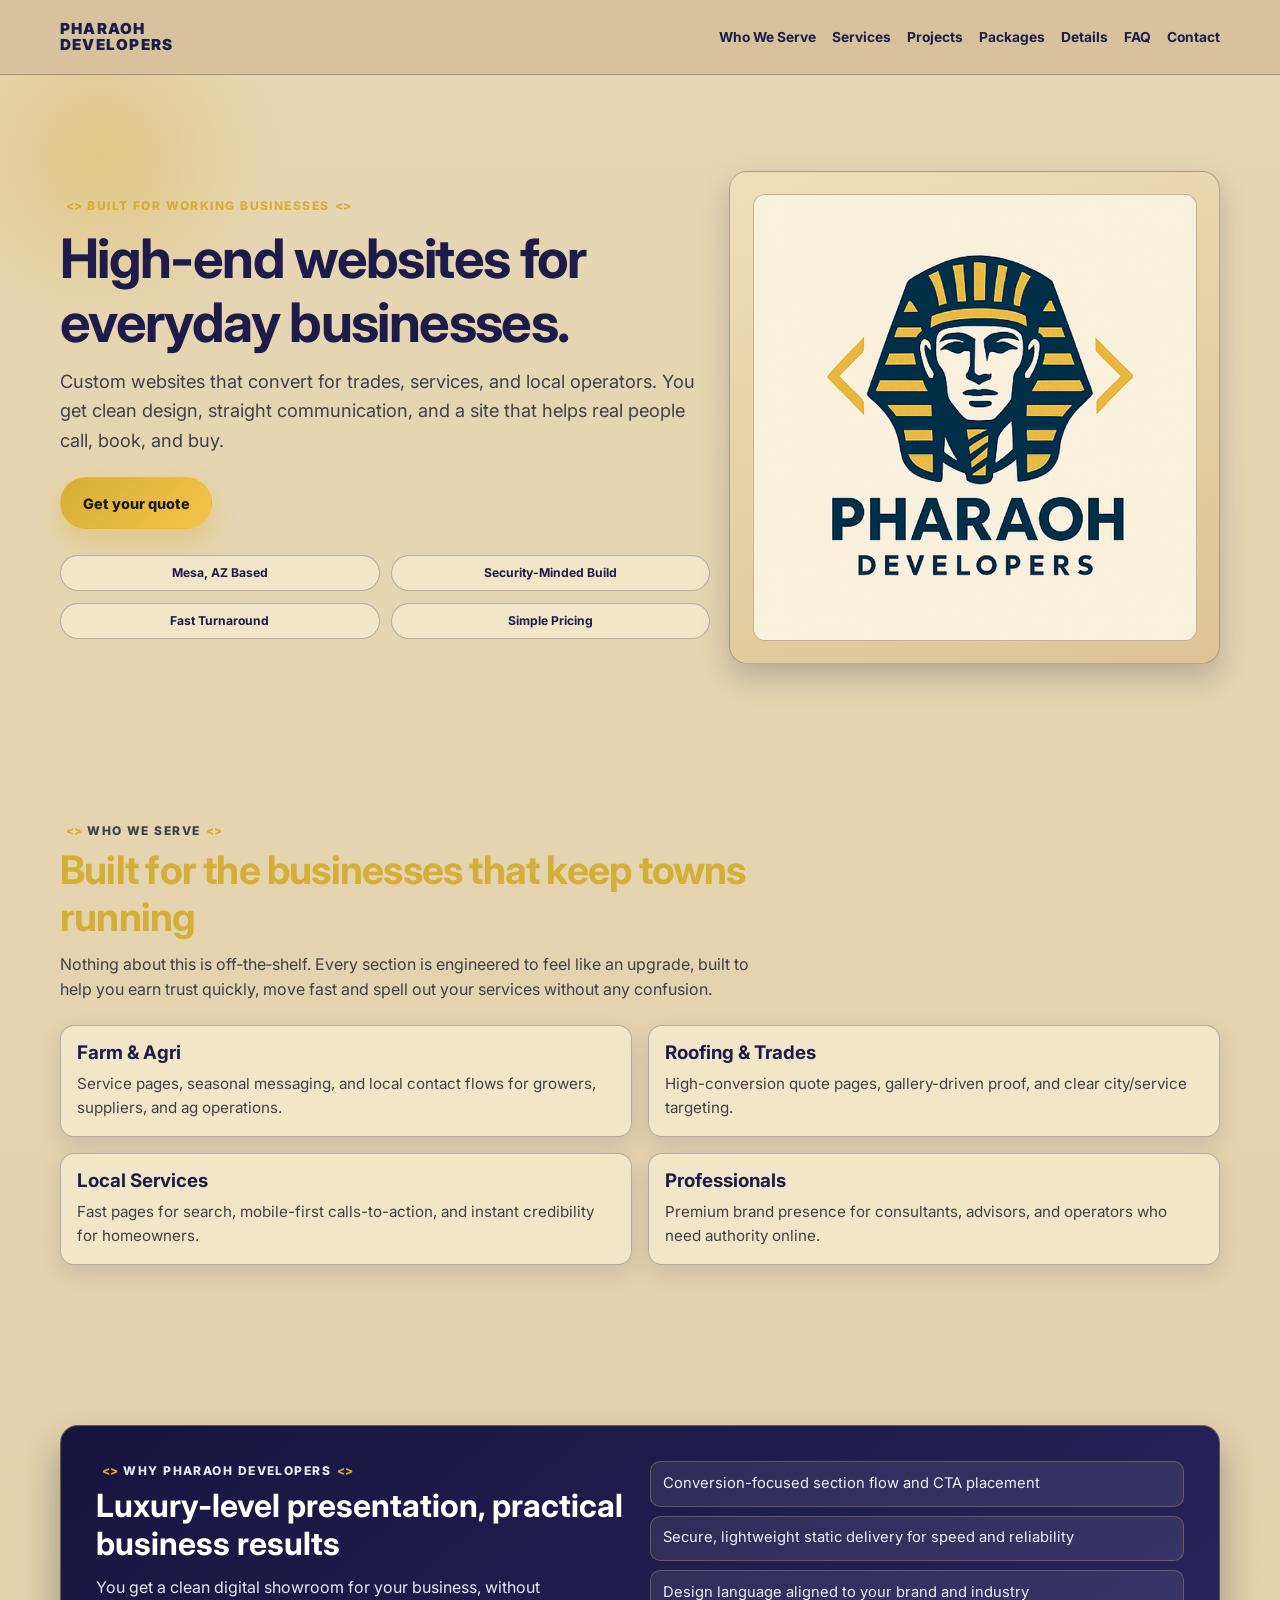
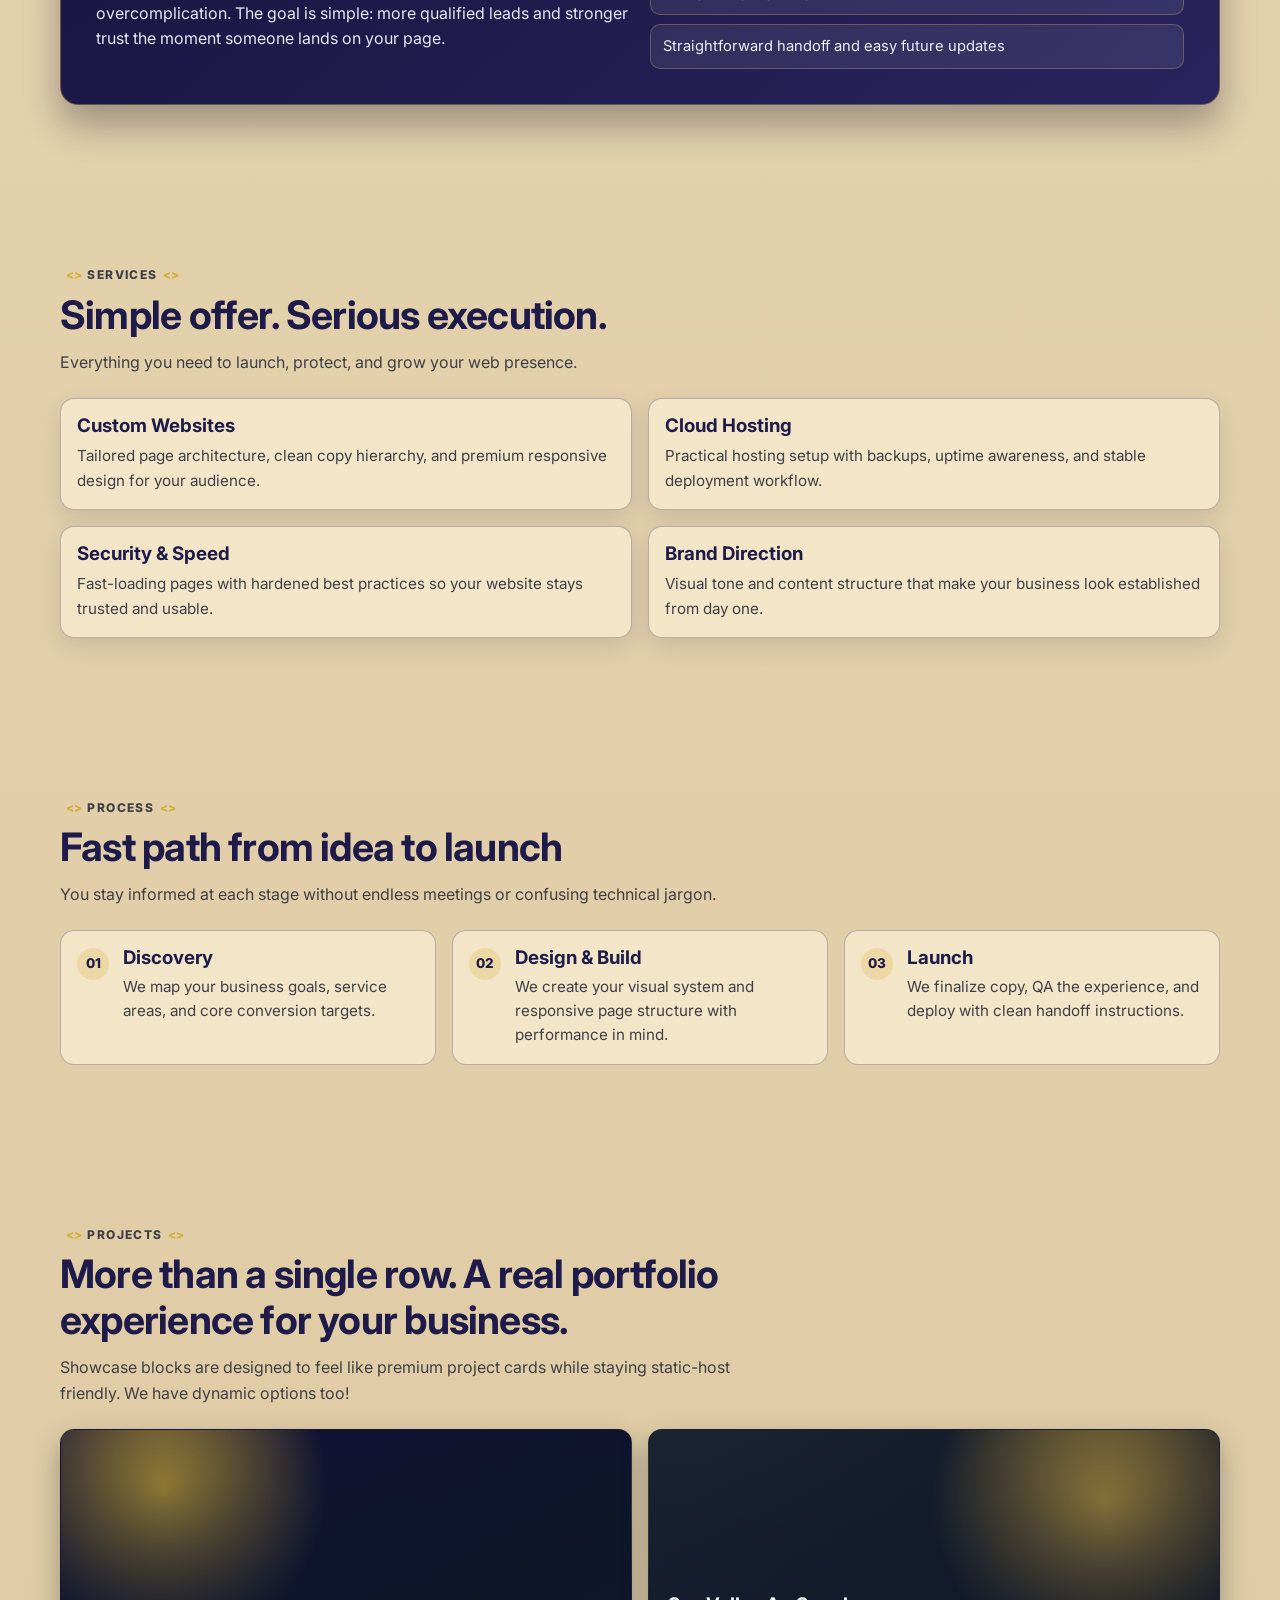
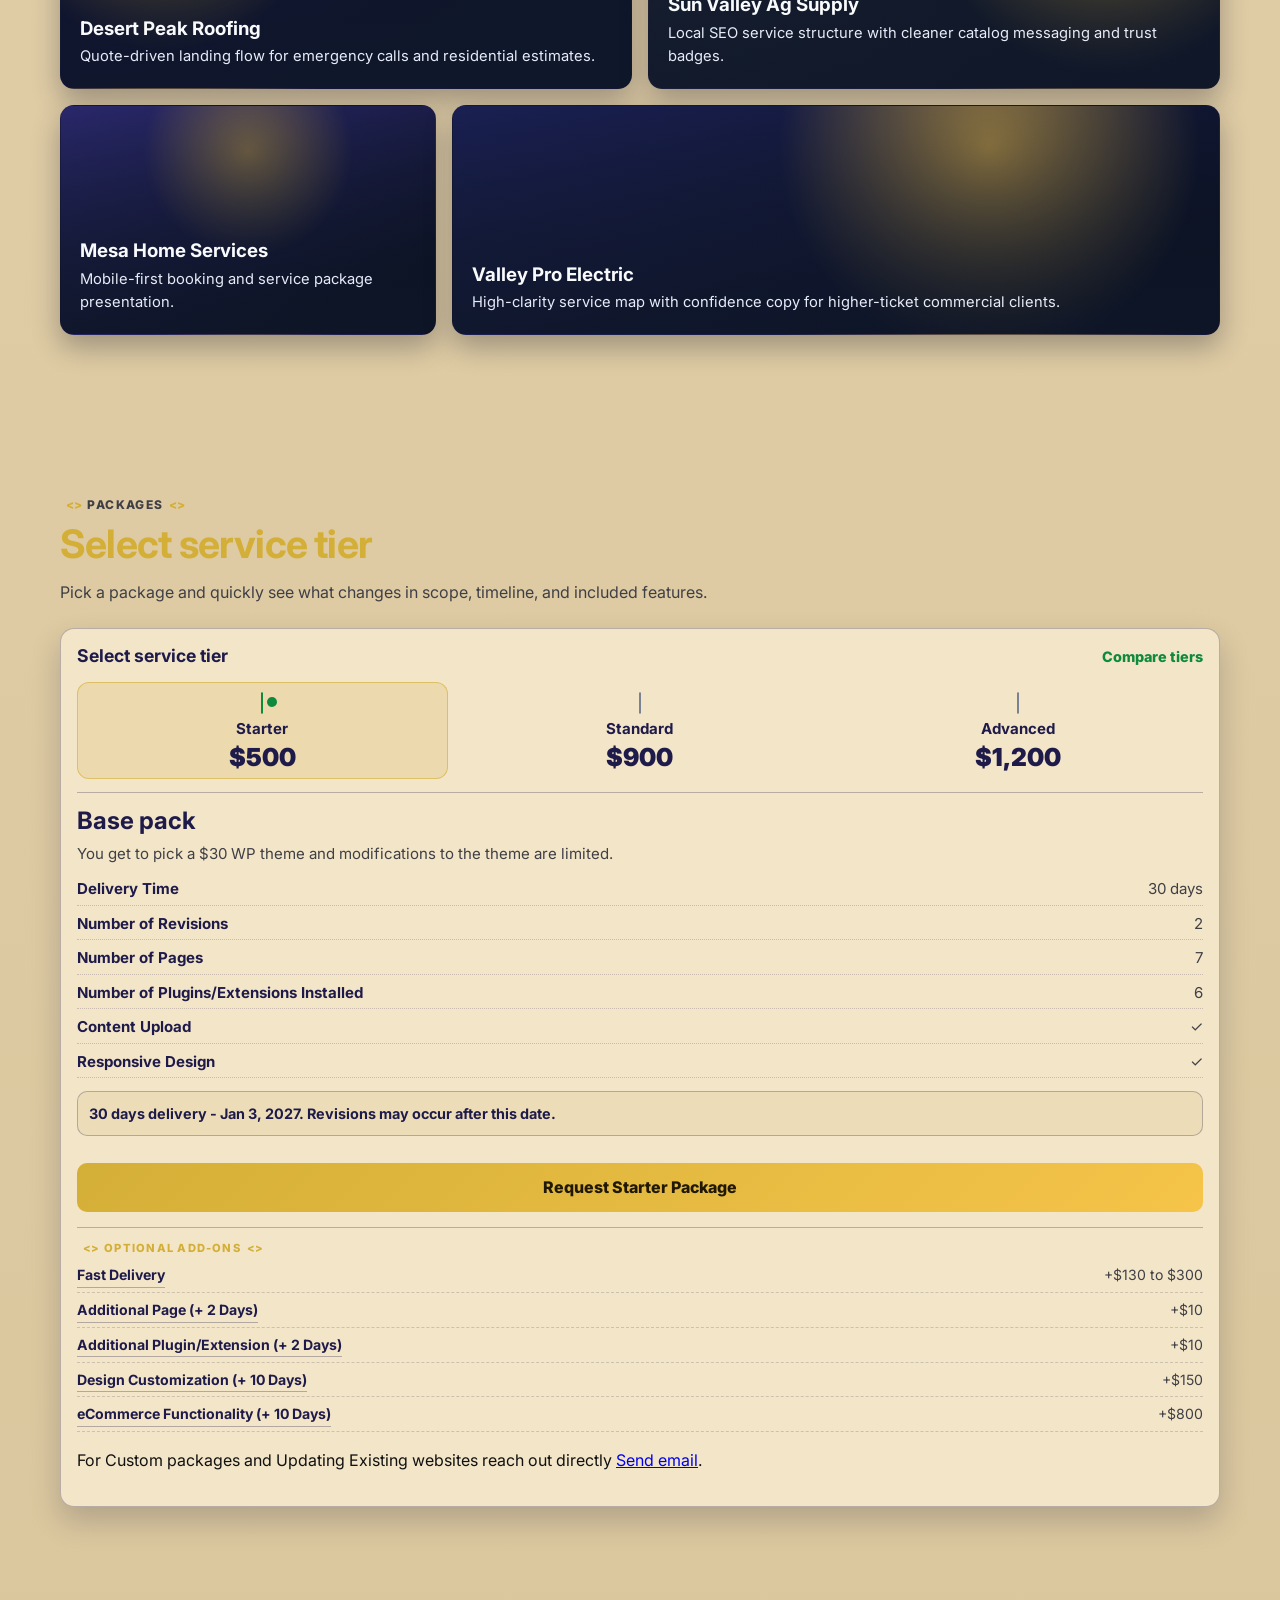
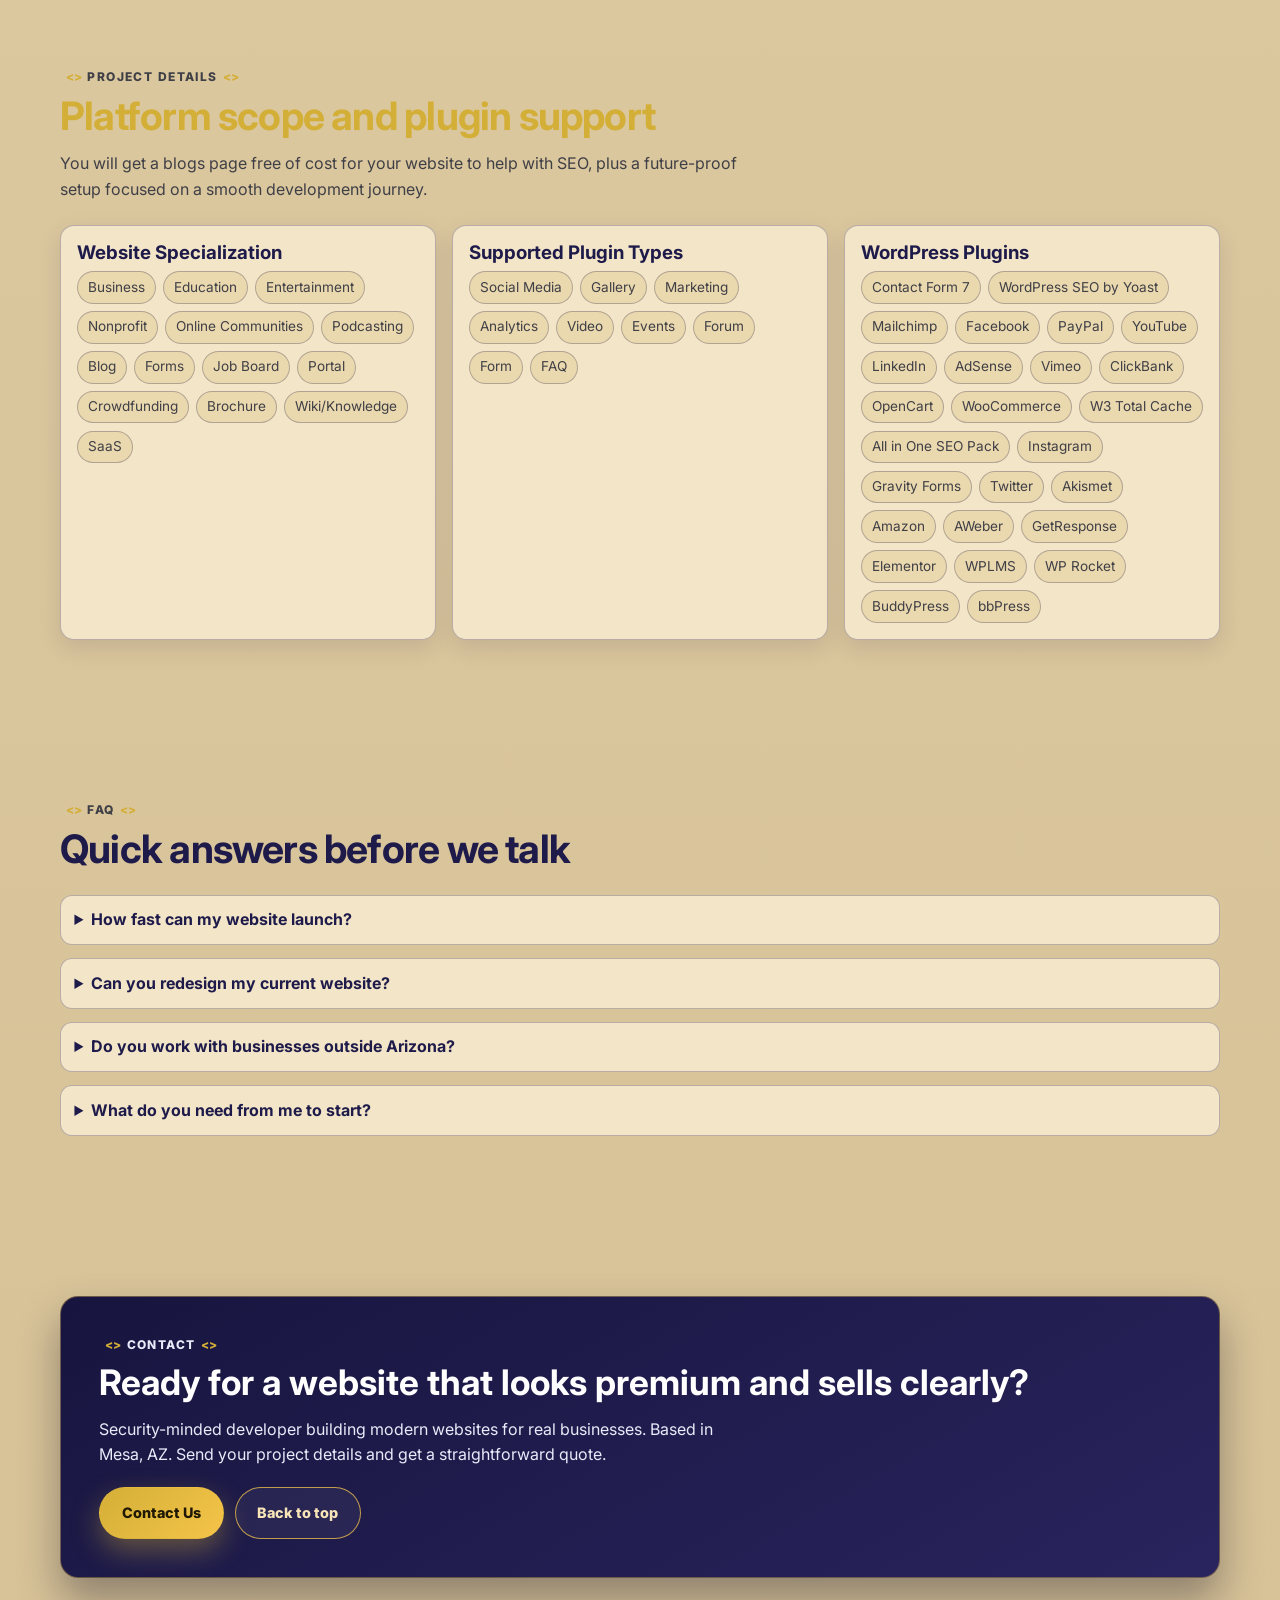
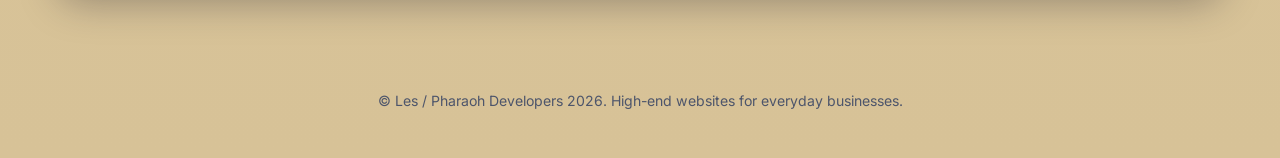
<file: index.html>
<!DOCTYPE html>
<html lang="en">
<head>
  <meta charset="UTF-8" />
  <meta name="viewport" content="width=device-width, initial-scale=1" />
  <title>Pharaoh Developers | High-End Websites for Everyday Businesses</title>
  <meta
    name="description"
    content="Pharaoh Developers builds secure, modern, conversion-focused websites for trades, services, and local businesses."
  />
  <link rel="preconnect" href="https://fonts.googleapis.com" />
  <link rel="preconnect" href="https://fonts.gstatic.com" crossorigin />
  <link
    href="https://fonts.googleapis.com/css2?family=Inter:wght@400;500;600;700;800;900&display=swap"
    rel="stylesheet"
  />
  <link rel="stylesheet" href="./style.css">
</head>
<body>
  <header class="site-header">
    <div class="container nav-wrap">
      <a class="brand" href="#top">Pharaoh<br />Developers</a>
      <nav class="nav-links" aria-label="Primary">
        <a href="#serve">Who We Serve</a>
        <a href="#services">Services</a>
        <a href="#projects">Projects</a>
        <a href="#packages">Packages</a>
        <a href="#project-details">Details</a>
        <a href="#faq">FAQ</a>
        <a href="#contact">Contact</a>
      </nav>
    </div>
  </header>

  <main id="top">
    <section class="hero" aria-labelledby="hero-title">
      <div class="container hero-grid">
        <div class="reveal">
          <p class="eyebrow">Built for working businesses</p>
          <h1 id="hero-title">High-end websites for everyday businesses.</h1>
          <p class="lead">
            Custom websites that convert for trades, services, and local operators. You get clean design,
            straight communication, and a site that helps real people call, book, and buy.
          </p>
          <div class="hero-actions">
            <a class="btn btn-gold" href="mailto:devan@pharaohdevelopers.com">Get your quote</a>
            <!-- <a class="btn btn-ghost" href="#projects">See examples</a> -->
          </div>
          <div class="hero-trust">
            <div class="trust-pill">Mesa, AZ Based</div>
            <div class="trust-pill">Security-Minded Build</div>
            <div class="trust-pill">Fast Turnaround</div>
            <div class="trust-pill">Simple Pricing</div>
          </div>
        </div>
        <aside class="hero-card reveal delay-1">
          <img class="hero-logo" src="./logo.png" alt="Pharaoh Developers logo" />
        </aside>
      </div>
    </section>

    <section id="serve">
      <div class="container">
        <div class="section-head reveal">
          <p class="eyebrow">Who we serve</p>
          <h2>Built for the businesses that keep towns running</h2>
          <p>Nothing about this is off‑the‑shelf. Every section is engineered to feel like an upgrade, built to help you earn trust quickly, move fast and spell out your services without any confusion.</p>
        </div>
        <div class="checker">
          <article class="checker-card reveal"><h3>Farm &amp; Agri</h3><p>Service pages, seasonal messaging, and local contact flows for growers, suppliers, and ag operations.</p></article>
          <article class="checker-card reveal delay-1"><h3>Roofing &amp; Trades</h3><p>High-conversion quote pages, gallery-driven proof, and clear city/service targeting.</p></article>
          <article class="checker-card reveal delay-2"><h3>Local Services</h3><p>Fast pages for search, mobile-first calls-to-action, and instant credibility for homeowners.</p></article>
          <article class="checker-card reveal delay-3"><h3>Professionals</h3><p>Premium brand presence for consultants, advisors, and operators who need authority online.</p></article>
        </div>
      </div>
    </section>

    <section aria-labelledby="value-title">
      <div class="container split-band reveal">
        <div class="split-grid">
          <div>
            <p class="eyebrow">Why Pharaoh Developers</p>
            <h2 id="value-title">Luxury-level presentation, practical business results</h2>
            <p>You get a clean digital showroom for your business, without overcomplication. The goal is simple: more qualified leads and stronger trust the moment someone lands on your page.</p>
          </div>
          <ul class="feature-list">
            <li>Conversion-focused section flow and CTA placement</li>
            <li>Secure, lightweight static delivery for speed and reliability</li>
            <li>Design language aligned to your brand and industry</li>
            <li>Straightforward handoff and easy future updates</li>
          </ul>
        </div>
      </div>
    </section>

    <section id="services">
      <div class="container">
        <div class="section-head reveal">
          <p class="eyebrow">Services</p>
          <h2>Simple offer. Serious execution.</h2>
          <p>Everything you need to launch, protect, and grow your web presence.</p>
        </div>
        <div class="alt-grid">
          <article class="alt-card reveal"><h3>Custom Websites</h3><p>Tailored page architecture, clean copy hierarchy, and premium responsive design for your audience.</p></article>
          <article class="alt-card reveal delay-1"><h3>Cloud Hosting</h3><p>Practical hosting setup with backups, uptime awareness, and stable deployment workflow.</p></article>
          <article class="alt-card reveal delay-2"><h3>Security &amp; Speed</h3><p>Fast-loading pages with hardened best practices so your website stays trusted and usable.</p></article>
          <article class="alt-card reveal delay-3"><h3>Brand Direction</h3><p>Visual tone and content structure that make your business look established from day one.</p></article>
        </div>
      </div>
    </section>

    <section aria-labelledby="process-title">
      <div class="container">
        <div class="section-head reveal">
          <p class="eyebrow">Process</p>
          <h2 id="process-title">Fast path from idea to launch</h2>
          <p>You stay informed at each stage without endless meetings or confusing technical jargon.</p>
        </div>
        <ol class="timeline">
          <li class="reveal"><span class="step">01</span><div><h3>Discovery</h3><p>We map your business goals, service areas, and core conversion targets.</p></div></li>
          <li class="reveal delay-1"><span class="step">02</span><div><h3>Design &amp; Build</h3><p>We create your visual system and responsive page structure with performance in mind.</p></div></li>
          <li class="reveal delay-2"><span class="step">03</span><div><h3>Launch</h3><p>We finalize copy, QA the experience, and deploy with clean handoff instructions.</p></div></li>
        </ol>
      </div>
    </section>

    <section id="projects">
      <div class="container">
        <div class="section-head reveal">
          <p class="eyebrow">Projects</p>
          <h2>More than a single row. A real portfolio experience for your business.</h2>
          <p>Showcase blocks are designed to feel like premium project cards while staying static-host friendly. We have dynamic options too!</p>
        </div>
        <div class="mosaic">
          <article class="tile tile-a reveal"><div class="tile-content"><h3>Desert Peak Roofing</h3><p>Quote-driven landing flow for emergency calls and residential estimates.</p></div></article>
          <article class="tile tile-b reveal delay-1"><div class="tile-content"><h3>Sun Valley Ag Supply</h3><p>Local SEO service structure with cleaner catalog messaging and trust badges.</p></div></article>
          <article class="tile tile-c reveal delay-2"><div class="tile-content"><h3>Mesa Home Services</h3><p>Mobile-first booking and service package presentation.</p></div></article>
          <article class="tile tile-d reveal delay-3"><div class="tile-content"><h3>Valley Pro Electric</h3><p>High-clarity service map with confidence copy for higher-ticket commercial clients.</p></div></article>
        </div>
      </div>
    </section>

    <section id="packages">
      <div class="container">
        <div class="section-head reveal">
          <p class="eyebrow">Packages</p>
          <h2>Select service tier</h2>
          <p>Pick a package and quickly see what changes in scope, timeline, and included features.</p>
        </div>
        <div class="package-selector reveal delay-1">
          <input type="radio" name="package-tier" id="p-starter" checked />
          <input type="radio" name="package-tier" id="p-standard" />
          <input type="radio" name="package-tier" id="p-advanced" />
          <div class="ps-head"><h3>Select service tier</h3><span>Compare tiers</span></div>
          <div class="ps-tiers">
            <label class="ps-tier" for="p-starter"><span class="ps-dot" aria-hidden="true"></span><span class="ps-name">Starter</span><span class="ps-price">$500</span></label>
            <label class="ps-tier" for="p-standard"><span class="ps-dot" aria-hidden="true"></span><span class="ps-name">Standard</span><span class="ps-price">$900</span></label>
            <label class="ps-tier" for="p-advanced"><span class="ps-dot" aria-hidden="true"></span><span class="ps-name">Advanced</span><span class="ps-price">$1,200</span></label>
          </div>
          <div class="ps-packs">
            <article class="ps-pack ps-starter">
              <h4>Base pack</h4>
              <p class="ps-intro">You get to pick a $30 WP theme and modifications to the theme are limited.</p>
              <ul class="ps-lines">
                <li><strong>Delivery Time</strong><span>30 days</span></li>
                <li><strong>Number of Revisions</strong><span>2</span></li>
                <li><strong>Number of Pages</strong><span>7</span></li>
                <li><strong>Number of Plugins/Extensions Installed</strong><span>6</span></li>
                <li><strong>Content Upload</strong><span class="ok">✓</span></li>
                <li><strong>Responsive Design</strong><span class="ok">✓</span></li>
              </ul>
              <p class="ps-delivery">30 days delivery - <span id="starter-delivery-date"></span>. Revisions may occur after this date.</p>              
                <script>
                  (function(){
                    const now = new Date();
                    now.setDate(now.getDate() + 30);
                    document.getElementById('starter-delivery-date').textContent = now.toLocaleDateString(undefined, {month:'short', day:'numeric', year:'numeric'});
                  })();
                </script>
              <a class="ps-btn" href="mailto:devan@pharaohdevelopers.com?subject=Starter%20Package%20Inquiry">Request Starter Package</a>
              <div class="ps-addons">
                <p class="eyebrow">Optional add-ons</p>
                <ul class="ps-addon-list">
                  <li><a href="mailto:devan@pharaohdevelopers.com?subject=Starter%20Add-on%20-%20Fast%20Delivery">Fast Delivery</a><span>+$130 to $300</span></li>
                  <li><a href="mailto:devan@pharaohdevelopers.com?subject=Starter%20Add-on%20-%20Additional%20Page">Additional Page (+ 2 Days)</a><span>+$10</span></li>
                  <li><a href="mailto:devan@pharaohdevelopers.com?subject=Starter%20Add-on%20-%20Additional%20Plugin%20or%20Extension">Additional Plugin/Extension (+ 2 Days)</a><span>+$10</span></li>
                  <li><a href="mailto:devan@pharaohdevelopers.com?subject=Starter%20Add-on%20-%20Design%20Customization">Design Customization (+ 10 Days)</a><span>+$150</span></li>
                  <li><a href="mailto:devan@pharaohdevelopers.com?subject=Starter%20Add-on%20-%20Ecommerce%20Functionality">eCommerce Functionality (+ 10 Days)</a><span>+$800</span></li>
                </ul>
              </div>
            </article>
            <article class="ps-pack ps-standard">
              <h4>Standard pack</h4>
              <p class="ps-intro">You get to pick a $30-$50 WP theme and modifications in color are possible.</p>
              <ul class="ps-lines">
                <li><strong>Delivery Time</strong><span>45 days</span></li>
                <li><strong>Number of Revisions</strong><span>5</span></li>
                <li><strong>Number of Pages</strong><span>11</span></li>
                <li><strong>Number of Plugins/Extensions Installed</strong><span>6</span></li>
                <li><strong>Content Upload</strong><span class="ok">✓</span></li>
                <li><strong>Responsive Design</strong><span class="ok">✓</span></li>
              </ul>
              <p class="ps-delivery">45 days delivery - <span id="standard-delivery-date"></span>. Revisions may occur after this date.</p>          
                <script>
                  (function(){
                    const now = new Date();
                    now.setDate(now.getDate() + 45);
                    document.getElementById('standard-delivery-date').textContent = now.toLocaleDateString(undefined, {month:'short', day:'numeric', year:'numeric'});
                  })();
                </script>
              <a class="ps-btn" href="mailto:devan@pharaohdevelopers.com?subject=Standard%20Package%20Inquiry">Request Standard Package</a>
              <div class="ps-addons">
                <p class="eyebrow">Optional add-ons</p>
                <ul class="ps-addon-list">
                  <li><a href="mailto:devan@pharaohdevelopers.com?subject=Standard%20Add-on%20-%20Fast%20Delivery">Fast Delivery</a><span>+$130 to $300</span></li>
                  <li><a href="mailto:devan@pharaohdevelopers.com?subject=Standard%20Add-on%20-%20Additional%20Page">Additional Page (+ 2 Days)</a><span>+$10</span></li>
                  <li><a href="mailto:devan@pharaohdevelopers.com?subject=Standard%20Add-on%20-%20Additional%20Plugin%20or%20Extension">Additional Plugin/Extension (+ 2 Days)</a><span>+$10</span></li>
                  <li><a href="mailto:devan@pharaohdevelopers.com?subject=Standard%20Add-on%20-%20Design%20Customization">Design Customization (+ 10 Days)</a><span>+$150</span></li>
                  <li><a href="mailto:devan@pharaohdevelopers.com?subject=Standard%20Add-on%20-%20Ecommerce%20Functionality">eCommerce Functionality (+ 10 Days)</a><span>+$800</span></li>
                </ul>
              </div>
            </article>
            <article class="ps-pack ps-advanced">
              <h4>All inclusive advanced pack</h4>
              <p class="ps-intro">Consists of everything in standard pack plus premium theme and stock photos.</p>
              <ul class="ps-lines">
                <li><strong>Delivery Time</strong><span>50 days</span></li>
                <li><strong>Number of Revisions</strong><span>7</span></li>
                <li><strong>Number of Pages</strong><span>13</span></li>
                <li><strong>Number of Plugins/Extensions Installed</strong><span>6</span></li>
                <li><strong>Design Customization</strong><span class="ok">✓</span></li>
                <li><strong>Content Upload</strong><span class="ok">✓</span></li>
                <li><strong>Responsive Design</strong><span class="ok">✓</span></li>
                <li><strong>Ecommerce Functionality</strong><span class="ok">✓</span></li>
              </ul>
              <p class="ps-delivery">50 days delivery - <span id="advanced-delivery-date"></span>. Revisions may occur after this date.</p>
                <script>
                  (function(){
                    const now = new Date();
                    now.setDate(now.getDate() + 50);
                    document.getElementById('advanced-delivery-date').textContent = now.toLocaleDateString(undefined, {month:'short', day:'numeric', year:'numeric'});
                  })();
                </script>
              <a class="ps-btn" href="mailto:devan@pharaohdevelopers.com?subject=Advanced%20Package%20Inquiry">Request Advanced Package</a>
              <div class="ps-addons">
                <p class="eyebrow">Optional add-ons</p>
                <ul class="ps-addon-list">
                  <li><a href="mailto:devan@pharaohdevelopers.com?subject=Advanced%20Add-on%20-%20Fast%20Delivery">Fast Delivery</a><span>+$130 to $300</span></li>
                  <li><a href="mailto:devan@pharaohdevelopers.com?subject=Advanced%20Add-on%20-%20Additional%20Page">Additional Page (+ 2 Days)</a><span>+$10</span></li>
                  <li><a href="mailto:devan@pharaohdevelopers.com?subject=Advanced%20Add-on%20-%20Additional%20Plugin%20or%20Extension">Additional Plugin/Extension (+ 2 Days)</a><span>+$10</span></li>
                  <li><a href="mailto:devan@pharaohdevelopers.com?subject=Advanced%20Add-on%20-%20Design%20Customization">Design Customization (+ 10 Days)</a><span>+$150</span></li>
                  <li><a href="mailto:devan@pharaohdevelopers.com?subject=Advanced%20Add-on%20-%20Ecommerce%20Functionality">eCommerce Functionality (+ 10 Days)</a><span>+$800</span></li>
                </ul>
              </div>
            </article>
          </div>
          <p>For Custom packages and Updating Existing websites reach out directly <a href="mailto:devan@pharaohdevelopers.com">Send email</a>.</p>
        </div>        
      </div>
    </section>

    <section id="project-details">
      <div class="container">
        <div class="section-head reveal">
          <p class="eyebrow">Project details</p>
          <h2>Platform scope and plugin support</h2>
          <p>You will get a blogs page free of cost for your website to help with SEO, plus a future-proof setup focused on a smooth development journey.</p>
        </div>
        <div class="project-detail-grid">
          <article class="detail-card reveal">
            <h3>Website Specialization</h3>
            <ul class="tag-list">
              <li>Business</li><li>Education</li><li>Entertainment</li><li>Nonprofit</li><li>Online Communities</li><li>Podcasting</li><li>Blog</li><li>Forms</li><li>Job Board</li><li>Portal</li><li>Crowdfunding</li><li>Brochure</li><li>Wiki/Knowledge</li><li>SaaS</li>
            </ul>
          </article>
          <article class="detail-card reveal delay-1">
            <h3>Supported Plugin Types</h3>
            <ul class="tag-list">
              <li>Social Media</li><li>Gallery</li><li>Marketing</li><li>Analytics</li><li>Video</li><li>Events</li><li>Forum</li><li>Form</li><li>FAQ</li>
            </ul>
          </article>
          <article class="detail-card reveal delay-2">
            <h3>WordPress Plugins</h3>
            <ul class="tag-list">
              <li>Contact Form 7</li><li>WordPress SEO by Yoast</li><li>Mailchimp</li><li>Facebook</li><li>PayPal</li><li>YouTube</li><li>LinkedIn</li><li>AdSense</li><li>Vimeo</li><li>ClickBank</li><li>OpenCart</li><li>WooCommerce</li><li>W3 Total Cache</li><li>All in One SEO Pack</li><li>Instagram</li><li>Gravity Forms</li><li>Twitter</li><li>Akismet</li><li>Amazon</li><li>AWeber</li><li>GetResponse</li><li>Elementor</li><li>WPLMS</li><li>WP Rocket</li><li>BuddyPress</li><li>bbPress</li>
            </ul>
          </article>
        </div>
      </div>
    </section>

    <section id="faq">
      <div class="container">
        <div class="section-head reveal">
          <p class="eyebrow">FAQ</p>
          <h2>Quick answers before we talk</h2>
        </div>
        <div class="faq-wrap">
          <details class="reveal"><summary>How fast can my website launch?</summary><p>Most projects launch in 1-3 weeks depending on content readiness and revision rounds.</p></details>
          <details class="reveal delay-1"><summary>Can you redesign my current website?</summary><p>Yes. We can rebuild your current site with cleaner structure, better speed, and stronger conversion flow.</p></details>
          <details class="reveal delay-2"><summary>Do you work with businesses outside Arizona?</summary><p>Absolutely. We are based in Mesa, AZ, and build for businesses in any market.</p></details>
          <details class="reveal delay-3"><summary>What do you need from me to start?</summary><p>Your services list, target location, preferred style direction, and any existing logo or photos.</p></details>
        </div>
      </div>
    </section>

    <section id="contact">
      <div class="container final-cta reveal">
        <p class="eyebrow">Contact</p>
        <h2>Ready for a website that looks premium and sells clearly?</h2>
        <p>Security-minded developer building modern websites for real businesses. Based in Mesa, AZ. Send your project details and get a straightforward quote.</p>
        <div class="final-row">
          <a class="btn btn-gold" href="mailto:devan@pharaohdevelopers.com">Contact Us</a>
          <a class="btn btn-ghost" href="#top">Back to top</a>
        </div>
      </div>
    </section>
  </main>

  <footer>
    &copy; Les / Pharaoh Developers 2026. High-end websites for everyday businesses.
  </footer>
</body>
</html>
</file>
<file: style.css>
:root 
{
      --navy: #1e1b4b;
      --navy-2: #2a2566;
      --gold: #d4af37;
      --gold-2: #f5c449;
      --sand: #e7d6b3;
      --sand-2: #d7c297;
      --card: #f3e5c7;
      --ink: #111111;
      --muted: #3f3f46;
      --line: rgba(30, 27, 75, 0.28);
      --ok: #0e8a3d;
      --radius: 14px;
      --shadow: 0 14px 30px rgba(12, 16, 44, 0.2);
    }

    * { box-sizing: border-box; }
    html { scroll-behavior: smooth; }
    body {
      margin: 0;
      font-family: "Inter", system-ui, -apple-system, BlinkMacSystemFont, "Segoe UI", sans-serif;
      color: var(--ink);
      background: linear-gradient(180deg, var(--sand) 0%, var(--sand-2) 100%);
      line-height: 1.6;
    }
    img { max-width: 100%; display: block; }
    .container { width: min(1160px, calc(100% - 2rem)); margin-inline: auto; }

    .site-header {
      position: sticky;
      top: 0;
      z-index: 30;
      border-bottom: 1px solid var(--line);
      background: rgba(214, 193, 154, 0.95);
      backdrop-filter: blur(8px);
    }
    .nav-wrap {
      min-height: 74px;
      display: flex;
      align-items: center;
      justify-content: space-between;
      gap: 1rem;
    }
    .brand {
      text-decoration: none;
      color: var(--navy);
      font-weight: 900;
      letter-spacing: 0.08em;
      text-transform: uppercase;
      line-height: 1.05;
      font-size: 0.95rem;
    }
    .nav-links {
      display: flex;
      flex-wrap: wrap;
      align-items: center;
      gap: 1rem;
    }
    .nav-links a {
      text-decoration: none;
      color: var(--navy);
      font-weight: 700;
      font-size: 0.86rem;
      transition: color 200ms ease;
    }
    .nav-links a:hover,
    .nav-links a:focus-visible { color: var(--gold); }

    section { padding: clamp(2.8rem, 7vw, 5rem) 0; }
    .eyebrow {
      margin: 0;
      color: var(--gold);
      font-weight: 800;
      letter-spacing: 0.12em;
      text-transform: uppercase;
      font-size: 0.75rem;
    }
    .eyebrow::before,
    .eyebrow::after {
      content: "<>";
      color: var(--gold);
      margin: 0 0.35rem;
      letter-spacing: 0;
    }
    h1, h2, h3, h4 { margin-top: 0; line-height: 1.18; }

    .hero {
      position: relative;
      overflow: clip;
      padding-top: clamp(3rem, 8vw, 6rem);
      padding-bottom: clamp(2rem, 6vw, 4.8rem);
    }
    .hero::before {
      content: "";
      position: absolute;
      width: 360px;
      height: 360px;
      left: -80px;
      top: -100px;
      border-radius: 999px;
      background: radial-gradient(circle, rgba(212, 175, 55, 0.35), transparent 70%);
      pointer-events: none;
      z-index: 0;
    }
    .hero-grid {
      position: relative;
      z-index: 1;
      display: grid;
      gap: 1.2rem;
      align-items: center;
    }
    .hero h1 {
      margin: 0.7rem 0 0.8rem;
      color: var(--navy);
      font-size: clamp(2rem, 6vw, 3.4rem);
      letter-spacing: -0.03em;
    }
    .lead {
      margin: 0;
      color: var(--muted);
      max-width: 64ch;
      font-size: clamp(1rem, 2.4vw, 1.14rem);
    }
    .hero-actions { margin-top: 1.4rem; display: flex; flex-wrap: wrap; gap: 0.8rem; }
    .btn {
      text-decoration: none;
      border-radius: 999px;
      border: 1px solid transparent;
      padding: 0.84rem 1.35rem;
      font-size: 0.9rem;
      font-weight: 800;
      display: inline-flex;
      align-items: center;
      justify-content: center;
      transition: transform 200ms ease, box-shadow 200ms ease, color 200ms ease, background 200ms ease;
    }
    .btn-gold {
      background: linear-gradient(135deg, var(--gold), var(--gold-2));
      color: #1f1803;
      box-shadow: 0 12px 28px rgba(212, 175, 55, 0.38);
    }
    .btn-gold:hover,
    .btn-gold:focus-visible { transform: translateY(-2px); }
    .btn-ghost {
      border-color: rgba(30, 27, 75, 0.38);
      color: var(--navy);
      background: rgba(255, 255, 255, 0.45);
    }
    .btn-ghost:hover,
    .btn-ghost:focus-visible { background: var(--navy); color: #fff; transform: translateY(-2px); }

    .hero-card {
      background: linear-gradient(160deg, #efdeb8 0%, #dcc496 100%);
      border: 1px solid var(--line);
      border-radius: calc(var(--radius) + 4px);
      box-shadow: var(--shadow);
      padding: clamp(1rem, 3vw, 1.4rem);
    }
    .hero-logo {
      border-radius: 12px;
      border: 1px solid rgba(30, 27, 75, 0.2);
      background: #ead7aa;
      width: min(100%, 500px);
      margin-inline: auto;
    }
    .hero-trust {
      margin-top: 1.6rem;
      display: grid;
      gap: 0.7rem;
      grid-template-columns: repeat(2, minmax(0, 1fr));
    }
    .trust-pill {
      background: var(--card);
      border: 1px solid var(--line);
      border-radius: 999px;
      color: var(--navy);
      font-size: 0.76rem;
      font-weight: 700;
      text-align: center;
      padding: 0.48rem 0.72rem;
    }

    .section-head { max-width: 72ch; margin-bottom: 1.4rem; }
    .section-head h2 {
      margin: 0.45rem 0 0.75rem;
      color: var(--navy);
      letter-spacing: -0.02em;
      font-size: clamp(1.6rem, 4.6vw, 2.45rem);
    }
    .section-head p { margin: 0; color: var(--muted); }
    #serve .section-head h2,
    #packages .section-head h2,
    #project-details .section-head h2 { color: var(--gold); }

    .checker, .alt-grid, .project-detail-grid { display: grid; gap: 1rem; }
    .checker-card, .alt-card, .detail-card {
      background: var(--card);
      border: 1px solid var(--line);
      border-radius: var(--radius);
      padding: 1rem;
      box-shadow: 0 8px 22px rgba(30, 27, 75, 0.12);
    }
    .checker-card h3, .alt-card h3, .detail-card h3 { margin: 0 0 0.45rem; color: var(--navy); }
    .checker-card p, .alt-card p { margin: 0; color: var(--muted); font-size: 0.95rem; }

    .split-band {
      border-radius: calc(var(--radius) + 4px);
      border: 1px solid rgba(245, 196, 73, 0.35);
      background: linear-gradient(140deg, #17153f 0%, #29245d 100%);
      color: #eef1fb;
      box-shadow: 0 20px 36px rgba(8, 10, 31, 0.32);
      padding: clamp(1.2rem, 4.5vw, 2.2rem);
    }
    .split-grid { display: grid; gap: 1.3rem; align-items: start; }
    .split-band h2 { margin: 0.42rem 0 0.78rem; color: #fff; font-size: clamp(1.4rem, 4vw, 2rem); }
    .split-band p { margin: 0; color: #e6e8f6; }
    .feature-list { list-style: none; margin: 0; padding: 0; display: grid; gap: 0.55rem; }
    .feature-list li {
      border: 1px solid rgba(245, 196, 73, 0.28);
      border-radius: 10px;
      background: rgba(255, 255, 255, 0.08);
      padding: 0.62rem 0.74rem;
      font-size: 0.92rem;
    }

    .timeline { list-style: none; margin: 0; padding: 0; display: grid; gap: 1rem; }
    .timeline li {
      background: var(--card);
      border: 1px solid var(--line);
      border-radius: var(--radius);
      padding: 1rem;
      display: grid;
      grid-template-columns: auto 1fr;
      gap: 0.85rem;
    }
    .step {
      width: 2rem;
      height: 2rem;
      border-radius: 999px;
      background: rgba(212, 175, 55, 0.24);
      color: var(--navy);
      font-size: 0.84rem;
      font-weight: 800;
      display: inline-flex;
      align-items: center;
      justify-content: center;
      margin-top: 0.05rem;
    }
    .timeline h3 { margin: 0 0 0.32rem; color: var(--navy); }
    .timeline p { margin: 0; color: var(--muted); font-size: 0.95rem; }

    .mosaic { display: grid; gap: 1rem; }
    .tile {
      border: 1px solid rgba(30, 27, 75, 0.3);
      border-radius: var(--radius);
      min-height: 220px;
      padding: 1.2rem;
      display: flex;
      align-items: flex-end;
      position: relative;
      overflow: hidden;
      box-shadow: 0 12px 28px rgba(7, 10, 32, 0.3);
    }
    .tile::before {
      content: "";
      position: absolute;
      inset: 0;
      background: linear-gradient(180deg, rgba(0, 0, 0, 0.03), rgba(15, 23, 42, 0.72));
    }
    .tile-content { position: relative; z-index: 1; color: #f8fafc; }
    .tile h3 { margin: 0 0 0.35rem; }
    .tile p { margin: 0; color: #e7ebf8; font-size: 0.92rem; }
    .tile-a { background: radial-gradient(circle at 18% 22%, rgba(212, 175, 55, 0.78), transparent 32%), linear-gradient(145deg, #13123a 0%, #0f172a 82%); }
    .tile-b { background: radial-gradient(circle at 80% 28%, rgba(245, 196, 73, 0.65), transparent 35%), linear-gradient(120deg, #1b2433 10%, #111827 80%); }
    .tile-c { background: radial-gradient(circle at 50% 20%, rgba(212, 175, 55, 0.48), transparent 40%), linear-gradient(160deg, #2b296f 0%, #0b1120 82%); }
    .tile-d { background: radial-gradient(circle at 70% 18%, rgba(245, 196, 73, 0.58), transparent 37%), linear-gradient(160deg, #1b2155 0%, #0b1120 82%); }

    .package-selector {
      margin-top: 1rem;
      background: var(--card);
      border: 1px solid var(--line);
      border-radius: var(--radius);
      box-shadow: var(--shadow);
      padding: 1rem;
    }
    .package-selector input[type="radio"] { position: absolute; opacity: 0; pointer-events: none; }
    .ps-head {
      display: flex;
      align-items: center;
      justify-content: space-between;
      gap: 0.5rem;
      margin-bottom: 0.88rem;
    }
    .ps-head h3 { margin: 0; color: var(--navy); font-size: 1.1rem; }
    .ps-head span { color: var(--ok); font-weight: 800; font-size: 0.9rem; }
    .ps-tiers {
      display: grid;
      grid-template-columns: repeat(3, minmax(0, 1fr));
      gap: 0.45rem;
      border-bottom: 1px solid var(--line);
      padding-bottom: 0.86rem;
      margin-bottom: 0.86rem;
    }
    .ps-tier {
      text-align: center;
      border: 1px solid transparent;
      border-radius: 12px;
      padding: 0.52rem 0.35rem;
      cursor: pointer;
    }
    .ps-dot {
      width: 22px;
      height: 22px;
      border-radius: 999px;
      border: 1.5px solid #7c8291;
      margin: 0 auto 0.35rem;
      position: relative;
    }
    .ps-name { display: block; color: var(--navy); font-size: 0.94rem; font-weight: 700; }
    .ps-price { display: block; margin-top: 0.24rem; color: var(--navy); font-size: 1.55rem; line-height: 1; font-weight: 900; }
    #p-starter:checked ~ .ps-tiers label[for="p-starter"],
    #p-standard:checked ~ .ps-tiers label[for="p-standard"],
    #p-advanced:checked ~ .ps-tiers label[for="p-advanced"] {
      border-color: rgba(212, 175, 55, 0.6);
      background: #ecd9ad;
    }
    #p-starter:checked ~ .ps-tiers label[for="p-starter"] .ps-dot,
    #p-standard:checked ~ .ps-tiers label[for="p-standard"] .ps-dot,
    #p-advanced:checked ~ .ps-tiers label[for="p-advanced"] .ps-dot { border-color: var(--ok); }
    #p-starter:checked ~ .ps-tiers label[for="p-starter"] .ps-dot::after,
    #p-standard:checked ~ .ps-tiers label[for="p-standard"] .ps-dot::after,
    #p-advanced:checked ~ .ps-tiers label[for="p-advanced"] .ps-dot::after {
      content: "";
      width: 10px;
      height: 10px;
      border-radius: 999px;
      background: var(--ok);
      position: absolute;
      top: 4.3px;
      left: 4.3px;
    }
    .ps-pack { display: none; }
    #p-starter:checked ~ .ps-packs .ps-starter,
    #p-standard:checked ~ .ps-packs .ps-standard,
    #p-advanced:checked ~ .ps-packs .ps-advanced { display: block; }
    .ps-pack h4 { margin: 0 0 0.4rem; color: var(--navy); font-size: 1.5rem; }
    .ps-intro { margin: 0 0 0.7rem; color: var(--muted); font-size: 0.94rem; }
    .ps-lines { list-style: none; margin: 0; padding: 0; display: grid; gap: 0.35rem; }
    .ps-lines li {
      display: flex;
      justify-content: space-between;
      gap: 0.5rem;
      border-bottom: 1px dotted rgba(30, 27, 75, 0.2);
      padding-bottom: 0.24rem;
      color: var(--muted);
      font-size: 0.94rem;
    }
    .ps-lines strong { color: var(--navy); font-weight: 700; }
    .ps-delivery {
      margin-top: 0.8rem;
      border: 1px solid var(--line);
      border-radius: 10px;
      padding: 0.62rem 0.7rem;
      background: #ecddb8;
      color: var(--navy);
      font-size: 0.9rem;
      font-weight: 700;
    }
    .ps-btn {
      margin-top: 0.8rem;
      width: 100%;
      border-radius: 10px;
      padding: 0.72rem;
      text-decoration: none;
      display: inline-flex;
      align-items: center;
      justify-content: center;
      background: linear-gradient(135deg, var(--gold), var(--gold-2));
      color: #201803;
      font-size: 1rem;
      font-weight: 800;
    }
    .ps-addons { margin-top: 0.95rem; border-top: 1px solid var(--line); padding-top: 0.75rem; }
    .ps-addons .eyebrow { font-size: 0.7rem; letter-spacing: 0.11em; margin-bottom: 0.4rem; }
    .ps-addon-list { list-style: none; margin: 0; padding: 0; display: grid; gap: 0.38rem; }
    .ps-addon-list li {
      display: flex;
      justify-content: space-between;
      gap: 0.45rem;
      border-bottom: 1px dashed rgba(30, 27, 75, 0.18);
      padding-bottom: 0.26rem;
      font-size: 0.88rem;
      color: var(--muted);
    }
    .ps-addon-list a {
      color: var(--navy);
      font-weight: 700;
      text-decoration: none;
      border-bottom: 1px solid rgba(30, 27, 75, 0.3);
    }
    .ps-addon-list a:hover,
    .ps-addon-list a:focus-visible { color: var(--gold); border-bottom-color: var(--gold); }

    .tag-list {
      list-style: none;
      margin: 0;
      padding: 0;
      display: flex;
      flex-wrap: wrap;
      gap: 0.45rem;
    }
    .tag-list li {
      border: 1px solid var(--line);
      border-radius: 999px;
      background: #ead8ae;
      color: var(--muted);
      font-size: 0.85rem;
      padding: 0.28rem 0.62rem;
    }
    .faq-wrap { display: grid; gap: 0.8rem; }
    details {
      background: var(--card);
      border: 1px solid var(--line);
      border-radius: 12px;
      padding: 0.72rem 0.84rem;
    }
    summary { cursor: pointer; color: var(--navy); font-weight: 700; }
    details p { margin: 0.65rem 0 0.1rem; color: var(--muted); font-size: 0.94rem; }

    .final-cta {
      background: linear-gradient(150deg, #17153f 0%, #29245d 100%);
      border: 1px solid rgba(245, 196, 73, 0.36);
      border-radius: calc(var(--radius) + 4px);
      box-shadow: 0 22px 40px rgba(8, 10, 31, 0.35);
      color: #f4f6ff;
      padding: clamp(1.35rem, 5vw, 2.4rem);
    }
    .final-cta h2 { margin: 0.5rem 0 0.8rem; color: #fff; font-size: clamp(1.5rem, 4.5vw, 2.2rem); }
    .final-cta p { margin: 0; color: #e8ebf9; max-width: 64ch; }
    .final-row { margin-top: 1.2rem; display: flex; flex-wrap: wrap; gap: 0.7rem; }
    .final-cta .btn-ghost {
      border-color: rgba(245, 196, 73, 0.75);
      color: #f7e5b8;
      background: rgba(255, 255, 255, 0.05);
    }
    .final-cta .btn-ghost:hover,
    .final-cta .btn-ghost:focus-visible {
      background: linear-gradient(135deg, var(--gold), var(--gold-2));
      color: #201803;
      border-color: transparent;
    }

    .reveal { opacity: 0; transform: translateY(18px); animation: reveal 650ms ease-out forwards; }
    .delay-1 { animation-delay: 110ms; }
    .delay-2 { animation-delay: 220ms; }
    .delay-3 { animation-delay: 320ms; }
    @keyframes reveal { to { opacity: 1; transform: translateY(0); } }

    footer { text-align: center; color: #4d556b; font-size: 0.88rem; padding: 2rem 0 2.8rem; }

    @media (max-width: 680px) {
      .nav-wrap {
        flex-direction: column;
        align-items: flex-start;
        padding-block: 0.55rem;
        gap: 0.45rem;
      }
      .nav-links {
        width: 100%;
        overflow-x: auto;
        flex-wrap: nowrap;
        gap: 0.5rem;
        padding-bottom: 0.35rem;
      }
      .nav-links a {
        white-space: nowrap;
        border: 1px solid rgba(30, 27, 75, 0.2);
        border-radius: 999px;
        background: rgba(30, 27, 75, 0.06);
        padding: 0.34rem 0.82rem;
      }
      .ps-price { font-size: 1.4rem; }
    }

    @media (min-width: 760px) {
      .checker, .alt-grid, .project-detail-grid { grid-template-columns: repeat(2, minmax(0, 1fr)); }
    }
    @media (min-width: 940px) {
      .hero-grid { grid-template-columns: minmax(0, 1.14fr) minmax(0, 0.86fr); }
      .split-grid { grid-template-columns: 1fr 1fr; }
      .timeline { grid-template-columns: repeat(3, minmax(0, 1fr)); }
      .mosaic { grid-template-columns: repeat(6, minmax(0, 1fr)); }
      .tile-a { grid-column: span 3; min-height: 260px; }
      .tile-b { grid-column: span 3; min-height: 260px; }
      .tile-c { grid-column: span 2; min-height: 230px; }
      .tile-d { grid-column: span 4; min-height: 230px; }
      .project-detail-grid { grid-template-columns: repeat(3, minmax(0, 1fr)); }
    }
    @media (prefers-reduced-motion: reduce) {
      * { animation-duration: 0.001ms !important; animation-iteration-count: 1 !important; transition: none !important; }
      
}
</file>
